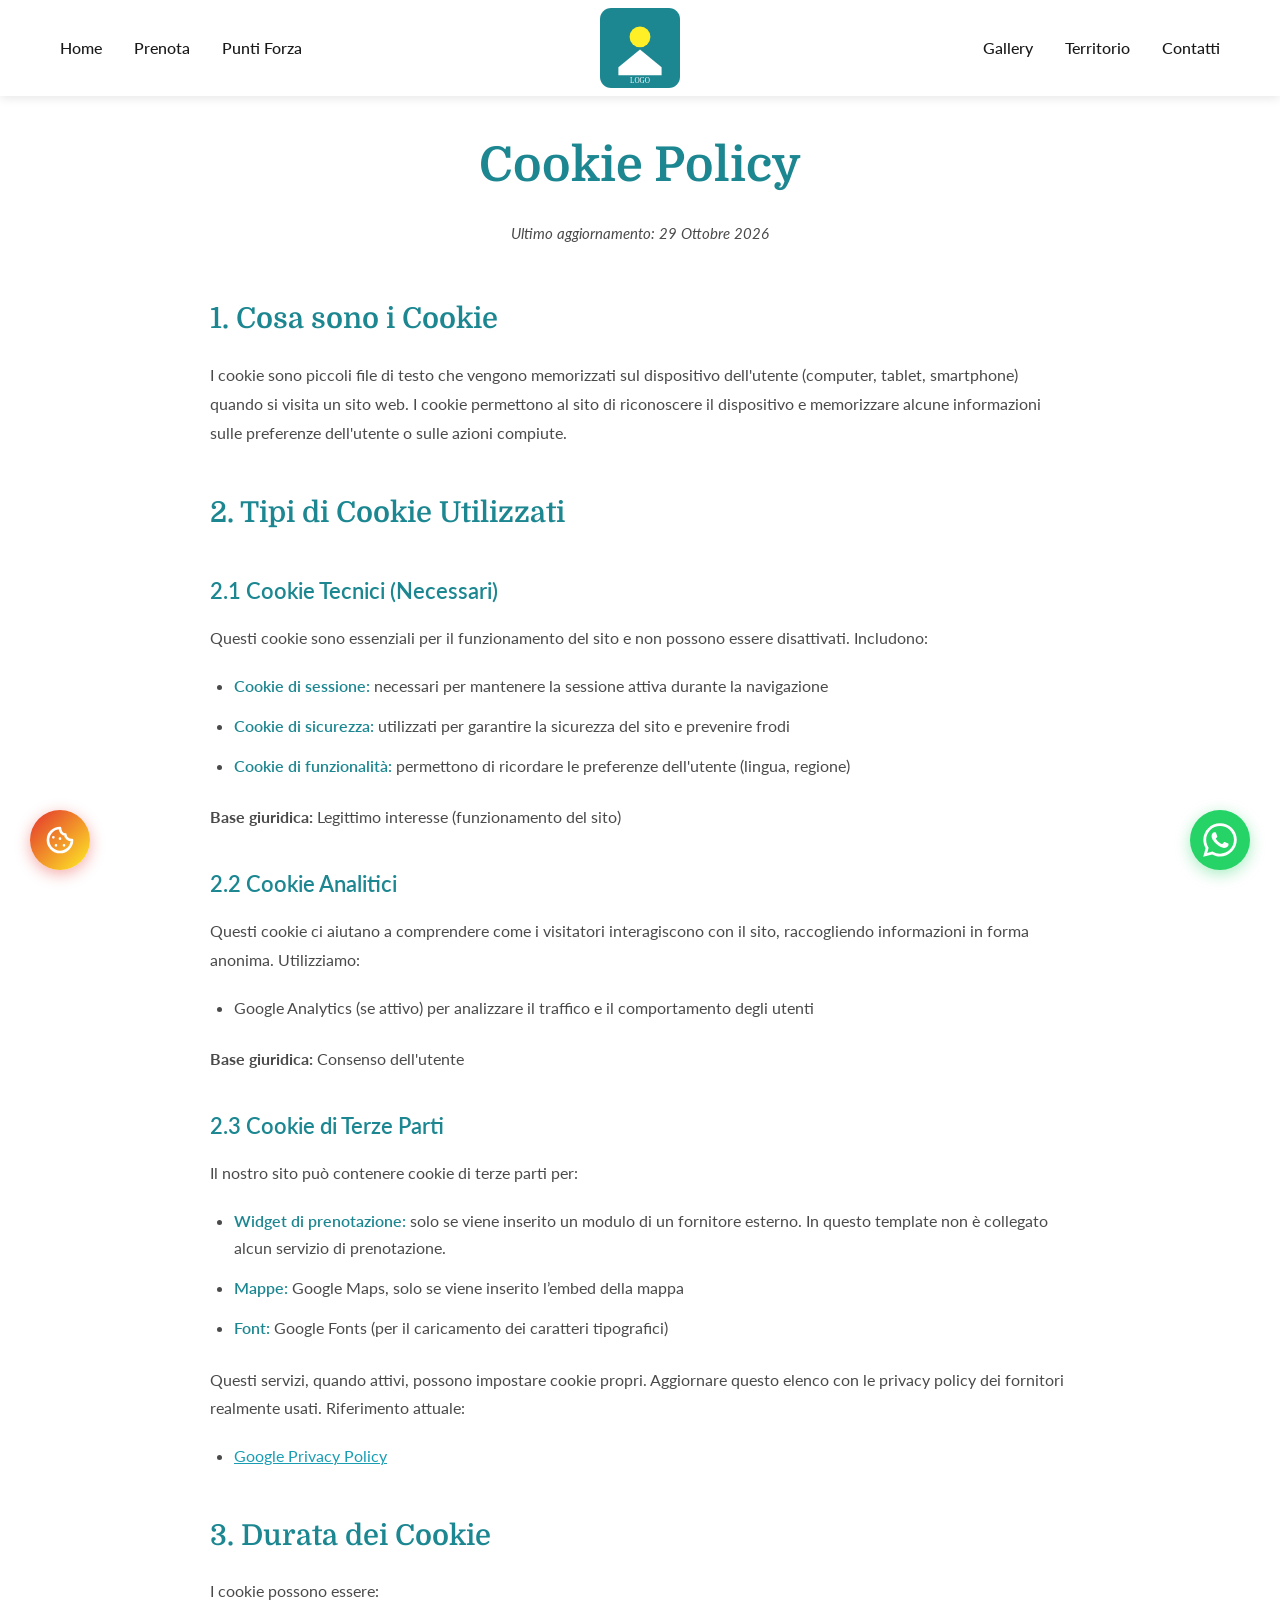
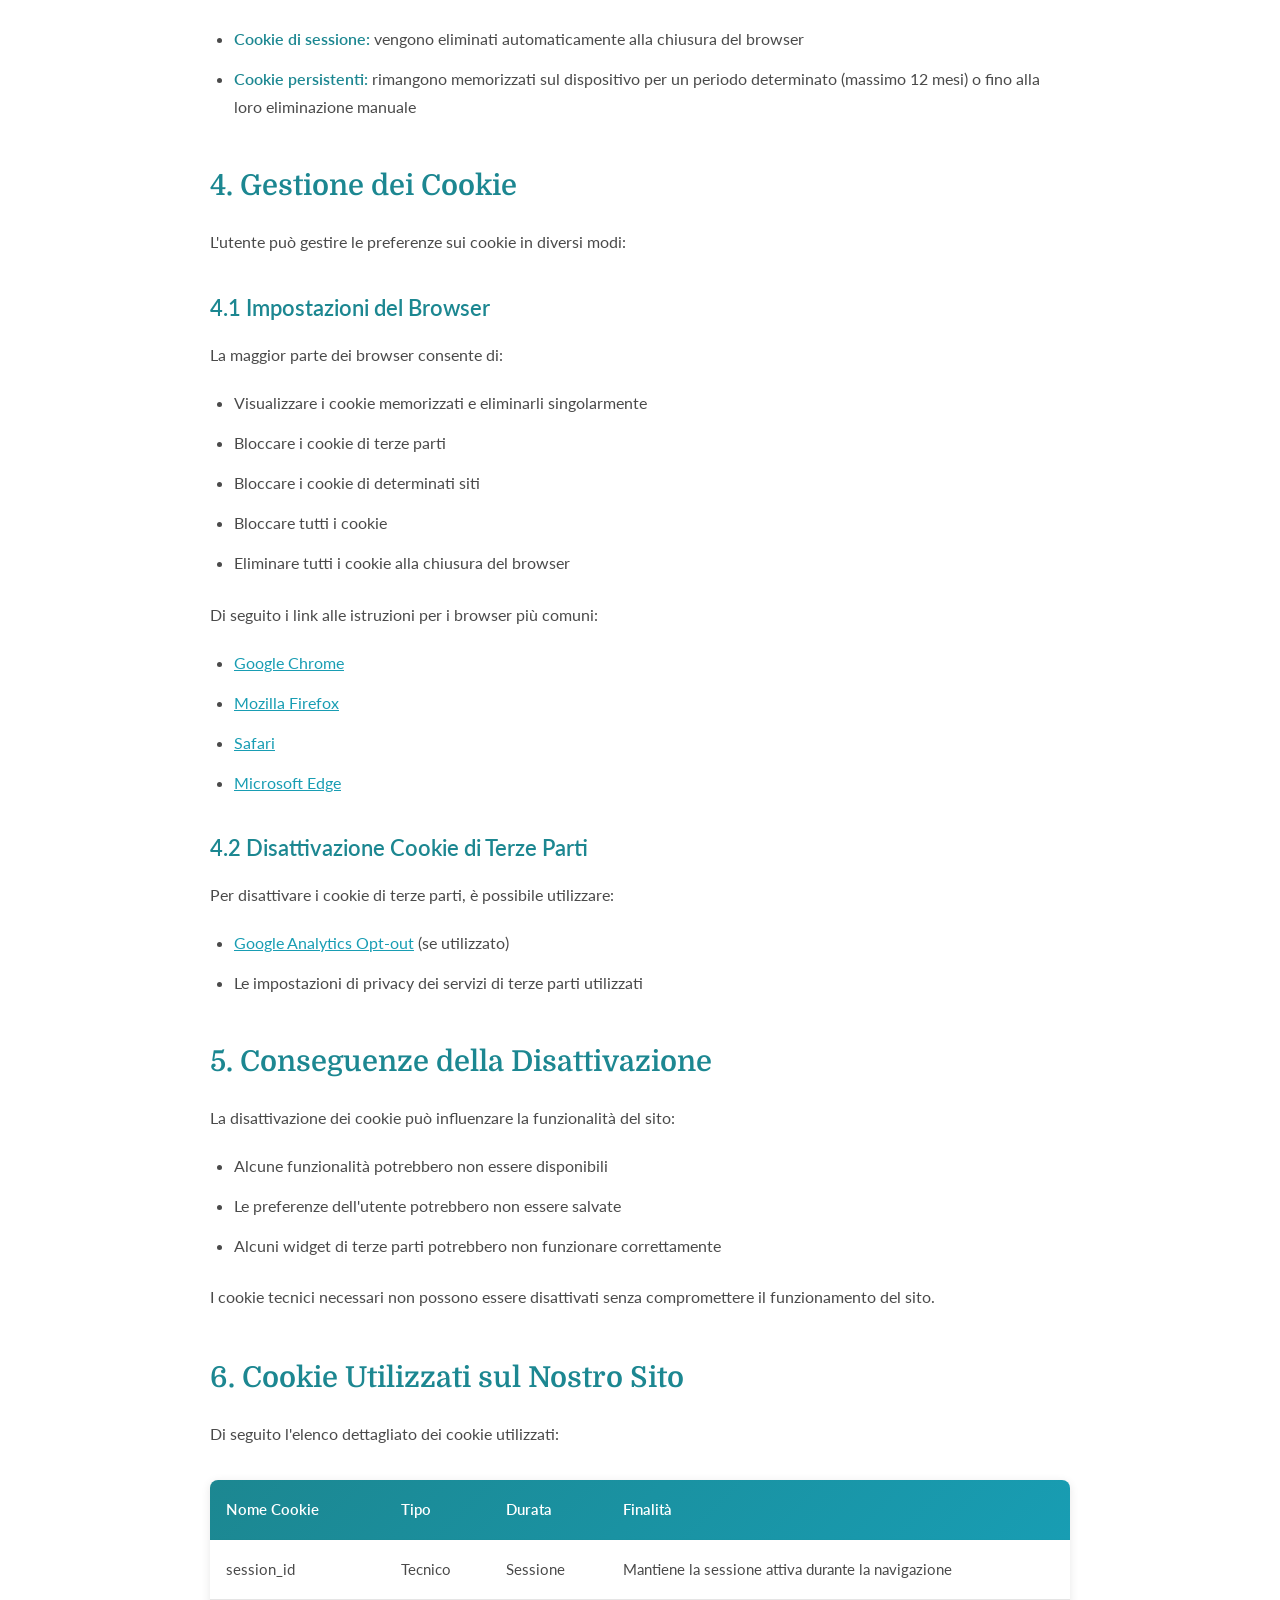
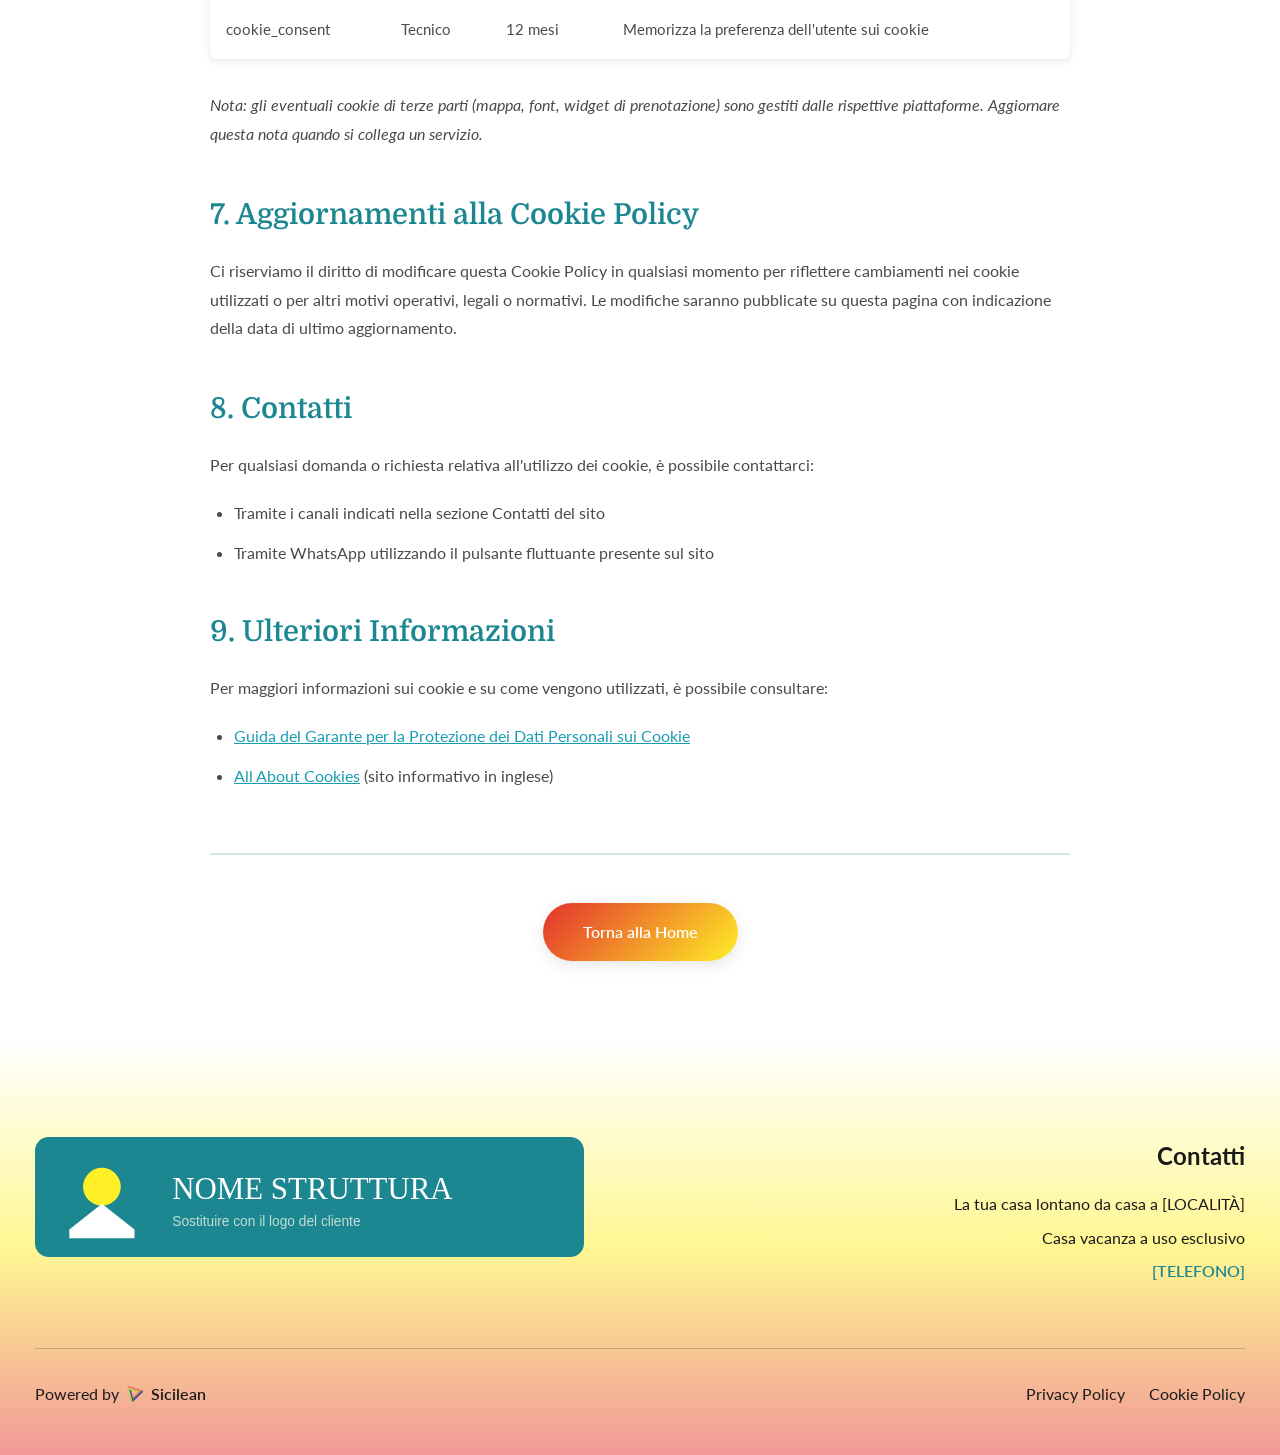
<file: the-rising-sun/cookie.html>
<!DOCTYPE html>
<html lang="it">
<head>
    <meta charset="UTF-8">
    <meta name="viewport" content="width=device-width, initial-scale=1.0">
    <meta name="description" content="Cookie Policy di [NOME STRUTTURA], casa vacanza a [LOCALITÀ]. Informativa sull'utilizzo dei cookie.">
    <meta name="robots" content="noindex, nofollow">
    <link rel="canonical" href="https://www.esempio.it/cookie.html">
    <title>Cookie Policy - [NOME STRUTTURA]</title>
    
    <!-- Favicon -->
    <link rel="icon" type="image/svg+xml" href="public/logo.svg">
    <link rel="apple-touch-icon" href="public/logo.svg">
    <link rel="preconnect" href="https://fonts.googleapis.com">
    <link rel="preconnect" href="https://fonts.gstatic.com" crossorigin>
    <link href="https://fonts.googleapis.com/css2?family=Domine:wght@400;500;600;700&family=Lato:wght@300;400;700&display=swap" rel="stylesheet">
    <link rel="stylesheet" href="styles.css">
</head>
<body>
    <!-- NavBar -->
    <nav id="navbar" class="navbar">
        <div class="nav-container">
            <ul class="nav-menu nav-menu-left">
                <li><a href="index.html#home" class="nav-link">Home</a></li>
                <li><a href="index.html#prenota" class="nav-link">Prenota</a></li>
                <li><a href="index.html#punti-forza" class="nav-link">Punti Forza</a></li>
            </ul>
            <div class="nav-logo-wrapper">
                <a href="index.html#home" class="nav-logo">
                    <img src="public/logo.svg" alt="[NOME STRUTTURA]" class="logo-img">
                </a>
            </div>
            <ul class="nav-menu nav-menu-right">
                <li><a href="index.html#gallery" class="nav-link">Gallery</a></li>
                <li><a href="index.html#territorio" class="nav-link">Territorio</a></li>
                <li><a href="index.html#contatti" class="nav-link">Contatti</a></li>
            </ul>
            <div class="hamburger">
                <span></span>
                <span></span>
                <span></span>
            </div>
        </div>
    </nav>

    <!-- Cookie Policy Section -->
    <section class="policy-section">
        <div class="container">
            <div class="policy-content">
                <h1 class="policy-title">Cookie Policy</h1>
                <p class="policy-last-update">Ultimo aggiornamento: <time datetime="2026-10-29">29 Ottobre 2026</time></p>

                <div class="policy-text">
                    <h2>1. Cosa sono i Cookie</h2>
                    <p>
                        I cookie sono piccoli file di testo che vengono memorizzati sul dispositivo dell'utente (computer, tablet, smartphone) quando si visita un sito web. I cookie permettono al sito di riconoscere il dispositivo e memorizzare alcune informazioni sulle preferenze dell'utente o sulle azioni compiute.
                    </p>

                    <h2>2. Tipi di Cookie Utilizzati</h2>
                    
                    <h3>2.1 Cookie Tecnici (Necessari)</h3>
                    <p>
                        Questi cookie sono essenziali per il funzionamento del sito e non possono essere disattivati. Includono:
                    </p>
                    <ul>
                        <li><strong>Cookie di sessione:</strong> necessari per mantenere la sessione attiva durante la navigazione</li>
                        <li><strong>Cookie di sicurezza:</strong> utilizzati per garantire la sicurezza del sito e prevenire frodi</li>
                        <li><strong>Cookie di funzionalità:</strong> permettono di ricordare le preferenze dell'utente (lingua, regione)</li>
                    </ul>
                    <p>
                        <strong>Base giuridica:</strong> Legittimo interesse (funzionamento del sito)
                    </p>

                    <h3>2.2 Cookie Analitici</h3>
                    <p>
                        Questi cookie ci aiutano a comprendere come i visitatori interagiscono con il sito, raccogliendo informazioni in forma anonima. Utilizziamo:
                    </p>
                    <ul>
                        <li>Google Analytics (se attivo) per analizzare il traffico e il comportamento degli utenti</li>
                    </ul>
                    <p>
                        <strong>Base giuridica:</strong> Consenso dell'utente
                    </p>

                    <h3>2.3 Cookie di Terze Parti</h3>
                    <p>
                        Il nostro sito può contenere cookie di terze parti per:
                    </p>
                    <ul>
                        <li><strong>Widget di prenotazione:</strong> solo se viene inserito un modulo di un fornitore esterno. In questo template non è collegato alcun servizio di prenotazione.</li>
                        <li><strong>Mappe:</strong> Google Maps, solo se viene inserito l’embed della mappa</li>
                        <li><strong>Font:</strong> Google Fonts (per il caricamento dei caratteri tipografici)</li>
                    </ul>
                    <p>
                        Questi servizi, quando attivi, possono impostare cookie propri. Aggiornare questo elenco con le privacy policy dei fornitori realmente usati. Riferimento attuale:
                    </p>
                    <ul>
                        <li><a href="https://policies.google.com/privacy" target="_blank" rel="noopener noreferrer">Google Privacy Policy</a></li>
                    </ul>

                    <h2>3. Durata dei Cookie</h2>
                    <p>
                        I cookie possono essere:
                    </p>
                    <ul>
                        <li><strong>Cookie di sessione:</strong> vengono eliminati automaticamente alla chiusura del browser</li>
                        <li><strong>Cookie persistenti:</strong> rimangono memorizzati sul dispositivo per un periodo determinato (massimo 12 mesi) o fino alla loro eliminazione manuale</li>
                    </ul>

                    <h2>4. Gestione dei Cookie</h2>
                    <p>
                        L'utente può gestire le preferenze sui cookie in diversi modi:
                    </p>

                    <h3>4.1 Impostazioni del Browser</h3>
                    <p>
                        La maggior parte dei browser consente di:
                    </p>
                    <ul>
                        <li>Visualizzare i cookie memorizzati e eliminarli singolarmente</li>
                        <li>Bloccare i cookie di terze parti</li>
                        <li>Bloccare i cookie di determinati siti</li>
                        <li>Bloccare tutti i cookie</li>
                        <li>Eliminare tutti i cookie alla chiusura del browser</li>
                    </ul>
                    <p>
                        Di seguito i link alle istruzioni per i browser più comuni:
                    </p>
                    <ul>
                        <li><a href="https://support.google.com/chrome/answer/95647" target="_blank" rel="noopener noreferrer">Google Chrome</a></li>
                        <li><a href="https://support.mozilla.org/it/kb/Attivare%20e%20disattivare%20i%20cookie" target="_blank" rel="noopener noreferrer">Mozilla Firefox</a></li>
                        <li><a href="https://support.apple.com/it-it/guide/safari/sfri11471/mac" target="_blank" rel="noopener noreferrer">Safari</a></li>
                        <li><a href="https://support.microsoft.com/it-it/microsoft-edge/eliminare-i-cookie-in-microsoft-edge-63947406-40ac-c3b8-57b9-2a946a29ae09" target="_blank" rel="noopener noreferrer">Microsoft Edge</a></li>
                    </ul>

                    <h3>4.2 Disattivazione Cookie di Terze Parti</h3>
                    <p>
                        Per disattivare i cookie di terze parti, è possibile utilizzare:
                    </p>
                    <ul>
                        <li><a href="https://tools.google.com/dlpage/gaoptout" target="_blank" rel="noopener noreferrer">Google Analytics Opt-out</a> (se utilizzato)</li>
                        <li>Le impostazioni di privacy dei servizi di terze parti utilizzati</li>
                    </ul>

                    <h2>5. Conseguenze della Disattivazione</h2>
                    <p>
                        La disattivazione dei cookie può influenzare la funzionalità del sito:
                    </p>
                    <ul>
                        <li>Alcune funzionalità potrebbero non essere disponibili</li>
                        <li>Le preferenze dell'utente potrebbero non essere salvate</li>
                        <li>Alcuni widget di terze parti potrebbero non funzionare correttamente</li>
                    </ul>
                    <p>
                        I cookie tecnici necessari non possono essere disattivati senza compromettere il funzionamento del sito.
                    </p>

                    <h2>6. Cookie Utilizzati sul Nostro Sito</h2>
                    <p>
                        Di seguito l'elenco dettagliato dei cookie utilizzati:
                    </p>
                    
                    <table class="cookie-table">
                        <thead>
                            <tr>
                                <th>Nome Cookie</th>
                                <th>Tipo</th>
                                <th>Durata</th>
                                <th>Finalità</th>
                            </tr>
                        </thead>
                        <tbody>
                            <tr>
                                <td data-label="Nome Cookie">session_id</td>
                                <td data-label="Tipo">Tecnico</td>
                                <td data-label="Durata">Sessione</td>
                                <td data-label="Finalità">Mantiene la sessione attiva durante la navigazione</td>
                            </tr>
                            <tr>
                                <td data-label="Nome Cookie">cookie_consent</td>
                                <td data-label="Tipo">Tecnico</td>
                                <td data-label="Durata">12 mesi</td>
                                <td data-label="Finalità">Memorizza la preferenza dell'utente sui cookie</td>
                            </tr>
                        </tbody>
                    </table>

                    <p>
                        <em>Nota: gli eventuali cookie di terze parti (mappa, font, widget di prenotazione) sono gestiti dalle rispettive piattaforme. Aggiornare questa nota quando si collega un servizio.</em>
                    </p>

                    <h2>7. Aggiornamenti alla Cookie Policy</h2>
                    <p>
                        Ci riserviamo il diritto di modificare questa Cookie Policy in qualsiasi momento per riflettere cambiamenti nei cookie utilizzati o per altri motivi operativi, legali o normativi. Le modifiche saranno pubblicate su questa pagina con indicazione della data di ultimo aggiornamento.
                    </p>

                    <h2>8. Contatti</h2>
                    <p>
                        Per qualsiasi domanda o richiesta relativa all'utilizzo dei cookie, è possibile contattarci:
                    </p>
                    <ul>
                        <li>Tramite i canali indicati nella sezione Contatti del sito</li>
                        <li>Tramite WhatsApp utilizzando il pulsante fluttuante presente sul sito</li>
                    </ul>

                    <h2>9. Ulteriori Informazioni</h2>
                    <p>
                        Per maggiori informazioni sui cookie e su come vengono utilizzati, è possibile consultare:
                    </p>
                    <ul>
                        <li><a href="https://www.garanteprivacy.it/temi/cookie" target="_blank" rel="noopener noreferrer">Guida del Garante per la Protezione dei Dati Personali sui Cookie</a></li>
                        <li><a href="https://www.allaboutcookies.org" target="_blank" rel="noopener noreferrer">All About Cookies</a> (sito informativo in inglese)</li>
                    </ul>
                </div>

                <div class="policy-back-link">
                    <a href="index.html" class="policy-back-button">Torna alla Home</a>
                </div>
            </div>
        </div>
    </section>

    <!-- Footer -->
    <footer id="contatti" class="footer">
        <div class="container">
            <div class="footer-main">
                <div class="footer-left">
                    <div class="footer-logo-wrapper">
                        <img src="public/logo-orizzontale.svg" alt="[NOME STRUTTURA]" class="footer-logo">
                    </div>
                </div>
                <div class="footer-right">
                    <h3 class="footer-contacts-title">Contatti</h3>
                    <div class="footer-contacts">
                        <p>La tua casa lontano da casa a [LOCALITÀ]</p>
                        <p>Casa vacanza a uso esclusivo</p>
                        <p><a href="index.html#contatti" class="footer-phone">[TELEFONO]</a></p>
                    </div>
                </div>
            </div>
            <div class="footer-bottom">
                <div class="footer-bottom-left">
                    <span>Powered by</span>
                    <img src="public/Logo_SIcilean.svg" alt="Sicilean" class="sicilean-logo">
                    <a href="https://www.sicilean.tech" target="_blank" rel="noopener noreferrer">Sicilean</a>
                </div>
                <div class="footer-bottom-right">
                    <a href="privacy.html" class="footer-policy-link">Privacy Policy</a>
                    <a href="cookie.html" class="footer-policy-link">Cookie Policy</a>
                </div>
            </div>
        </div>
    </footer>

    <!-- WhatsApp Floating Button -->
    <!-- WHATSAPP: sostituire href con https://wa.me/39XXXXXXXXXX -->
    <a href="index.html#contatti" class="whatsapp-float" aria-label="Contattaci su WhatsApp">
        <svg width="36" height="36" viewBox="0 0 32 32" fill="none" xmlns="http://www.w3.org/2000/svg">
            <path d="M26.576 5.363c-2.69-2.69-6.406-4.354-10.511-4.354-8.209 0-14.865 6.655-14.865 14.865 0 2.732 0.737 5.291 2.022 7.491l-0.038-0.070-2.109 7.702 7.879-2.067c2.051 1.139 4.498 1.809 7.102 1.809h0.006c8.209-0.003 14.862-6.659 14.862-14.868 0-4.103-1.662-7.817-4.349-10.507l0 0zM16.062 28.228h-0.005c-0 0-0.001 0-0.001 0-2.319 0-4.489-0.64-6.342-1.753l0.056 0.031-0.451-0.267-4.675 1.227 1.247-4.559-0.294-0.467c-1.185-1.862-1.889-4.131-1.889-6.565 0-6.822 5.531-12.353 12.353-12.353s12.353 5.531 12.353 12.353c0 6.822-5.53 12.353-12.353 12.353h-0zM22.838 18.977c-0.371-0.186-2.197-1.083-2.537-1.208-0.341-0.124-0.589-0.185-0.837 0.187-0.246 0.371-0.958 1.207-1.175 1.455-0.216 0.249-0.434 0.279-0.805 0.094-1.15-0.466-2.138-1.087-2.997-1.852l0.010 0.009c-0.799-0.74-1.484-1.587-2.037-2.521l-0.028-0.052c-0.216-0.371-0.023-0.572 0.162-0.757 0.167-0.166 0.372-0.434 0.557-0.65 0.146-0.179 0.271-0.384 0.366-0.604l0.006-0.017c0.043-0.087 0.068-0.188 0.068-0.296 0-0.131-0.037-0.253-0.101-0.357l0.002 0.003c-0.094-0.186-0.836-2.014-1.145-2.758-0.302-0.724-0.609-0.625-0.836-0.637-0.216-0.010-0.464-0.012-0.712-0.012-0.395 0.010-0.746 0.188-0.988 0.463l-0.001 0.002c-0.802 0.761-1.3 1.834-1.3 3.023 0 0.026 0 0.053 0.001 0.079l-0-0.004c0.131 1.467 0.681 2.784 1.527 3.857l-0.012-0.015c1.604 2.379 3.742 4.282 6.251 5.564l0.094 0.043c0.548 0.248 1.25 0.513 1.968 0.74l0.149 0.041c0.442 0.14 0.951 0.221 1.479 0.221 0.303 0 0.601-0.027 0.889-0.078l-0.031 0.004c1.069-0.223 1.956-0.868 2.497-1.749l0.009-0.017c0.165-0.366 0.261-0.793 0.261-1.242 0-0.185-0.016-0.366-0.047-0.542l0.003 0.019c-0.092-0.155-0.34-0.247-0.712-0.434z" fill="#ffffff"/>
        </svg>
    </a>

    <!-- Cookie Floating Button -->
    <a href="cookie.html" class="cookie-float" aria-label="Gestisci i Cookie">
        <svg width="32" height="32" viewBox="0 0 24 24" fill="none" xmlns="http://www.w3.org/2000/svg">
            <path d="M9 16H9.01M12 11H12.01M7 10H7.01M15 16H15.01M21 12C21 16.9706 16.9706 21 12 21C7.02944 21 3 16.9706 3 12C3 7.02944 7.02944 3 12 3C12 5.76142 13.7909 8 16 8C16 10.2091 18.2386 12 21 12Z" stroke="#ffffff" stroke-width="2" stroke-linecap="round" stroke-linejoin="round"/>
        </svg>
    </a>

    <script src="script.js"></script>
</body>
</html>
</file>
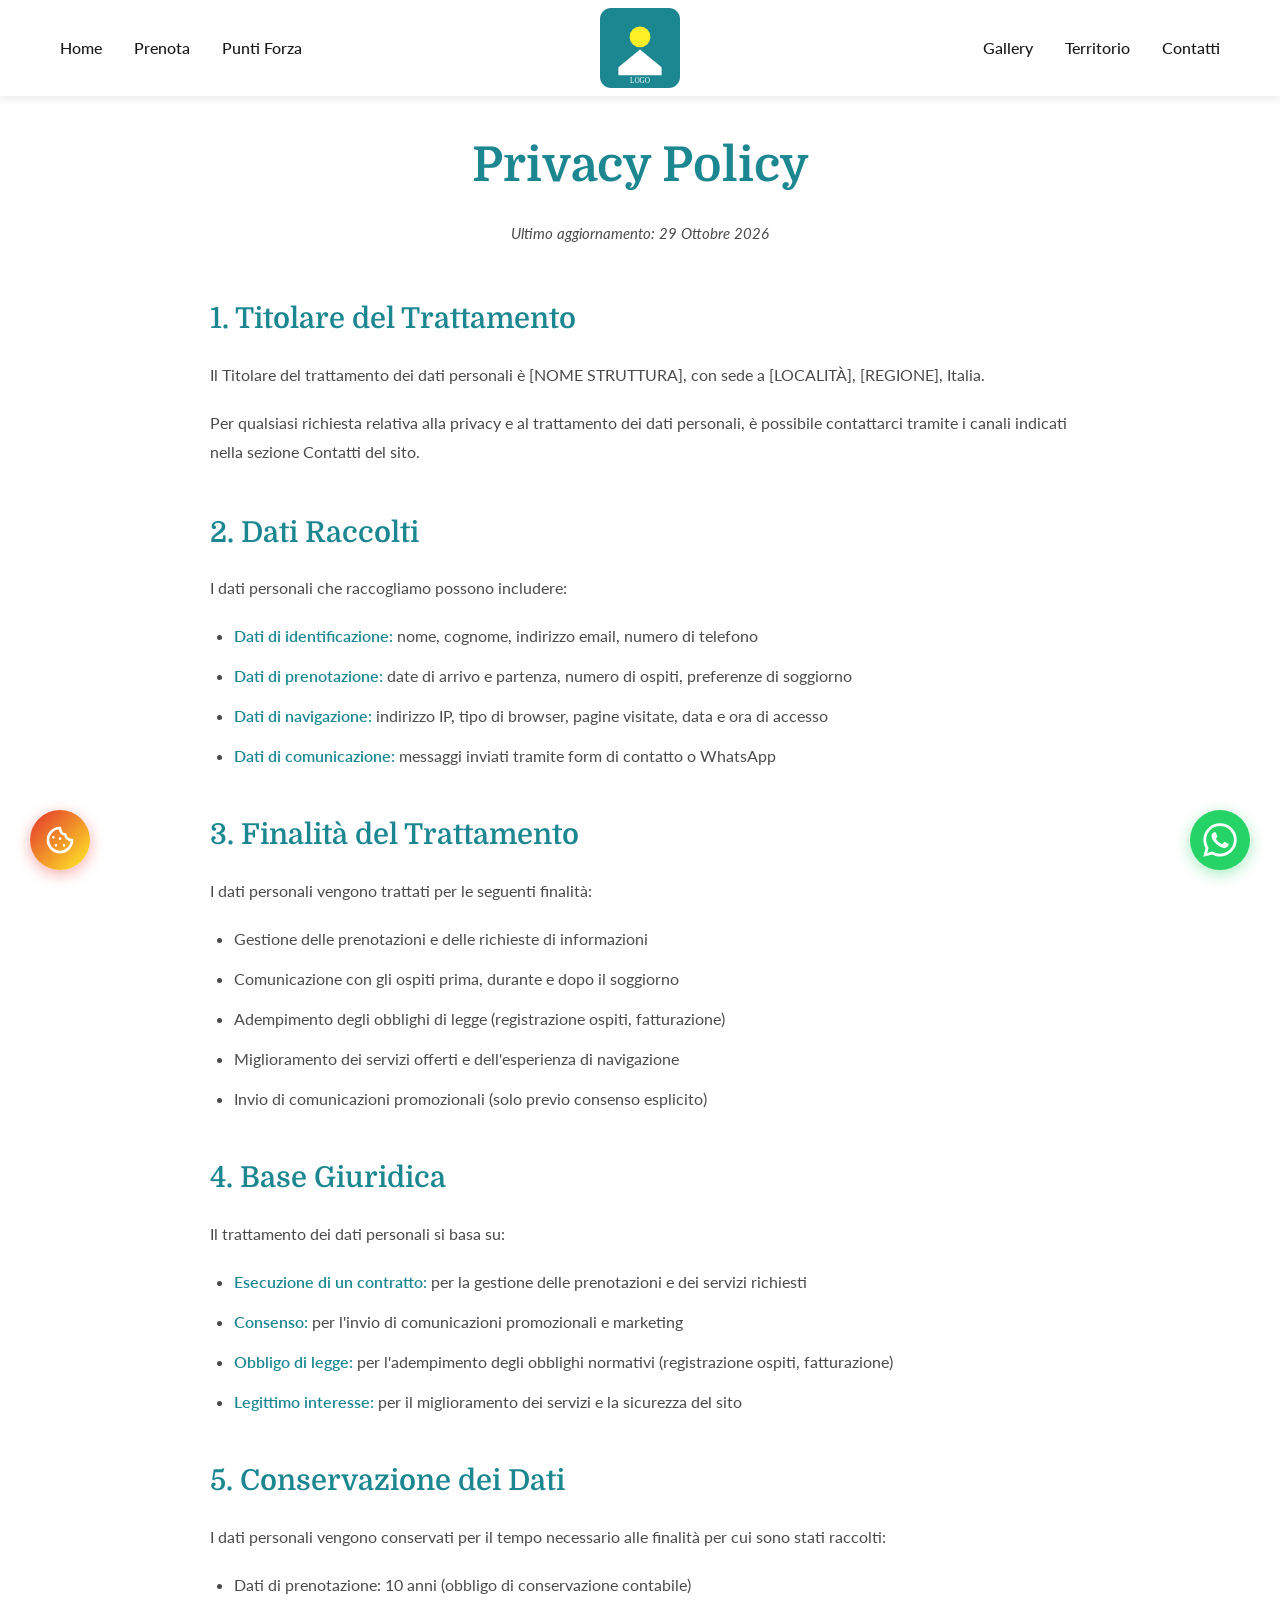
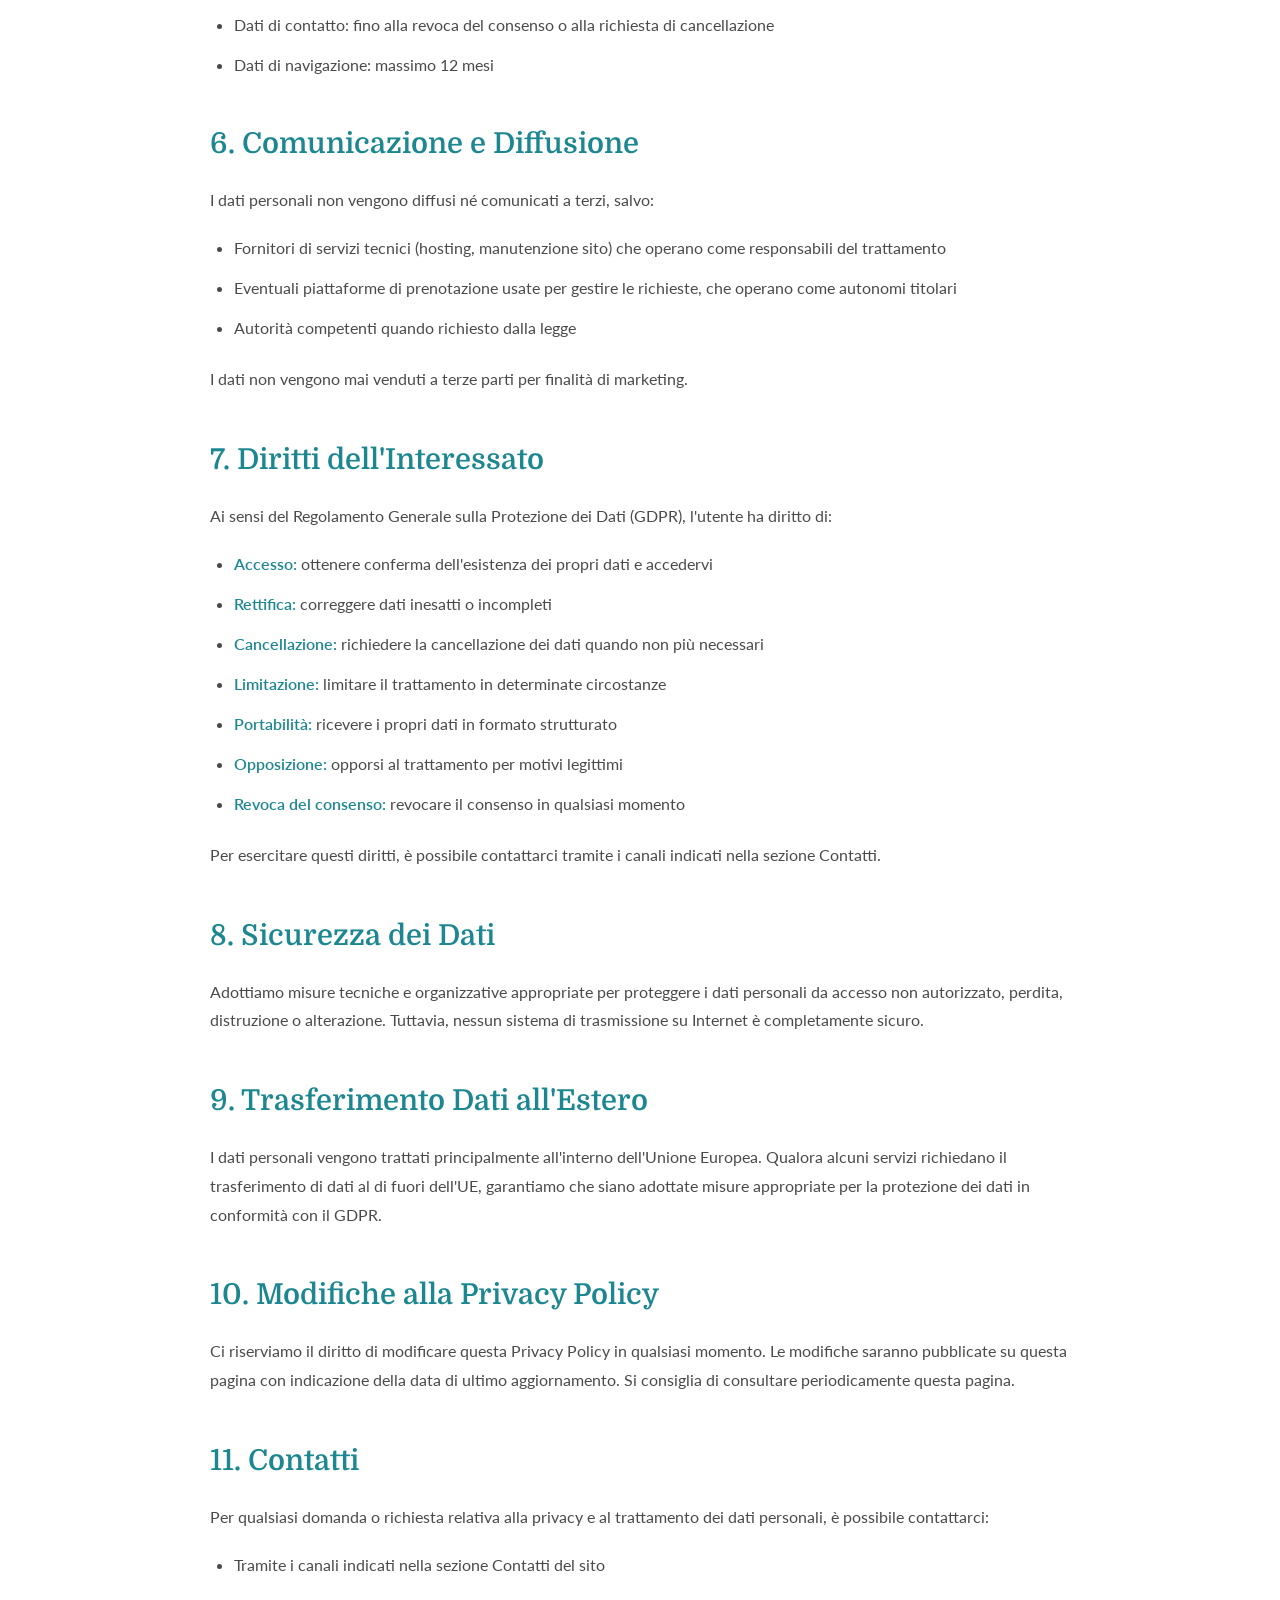
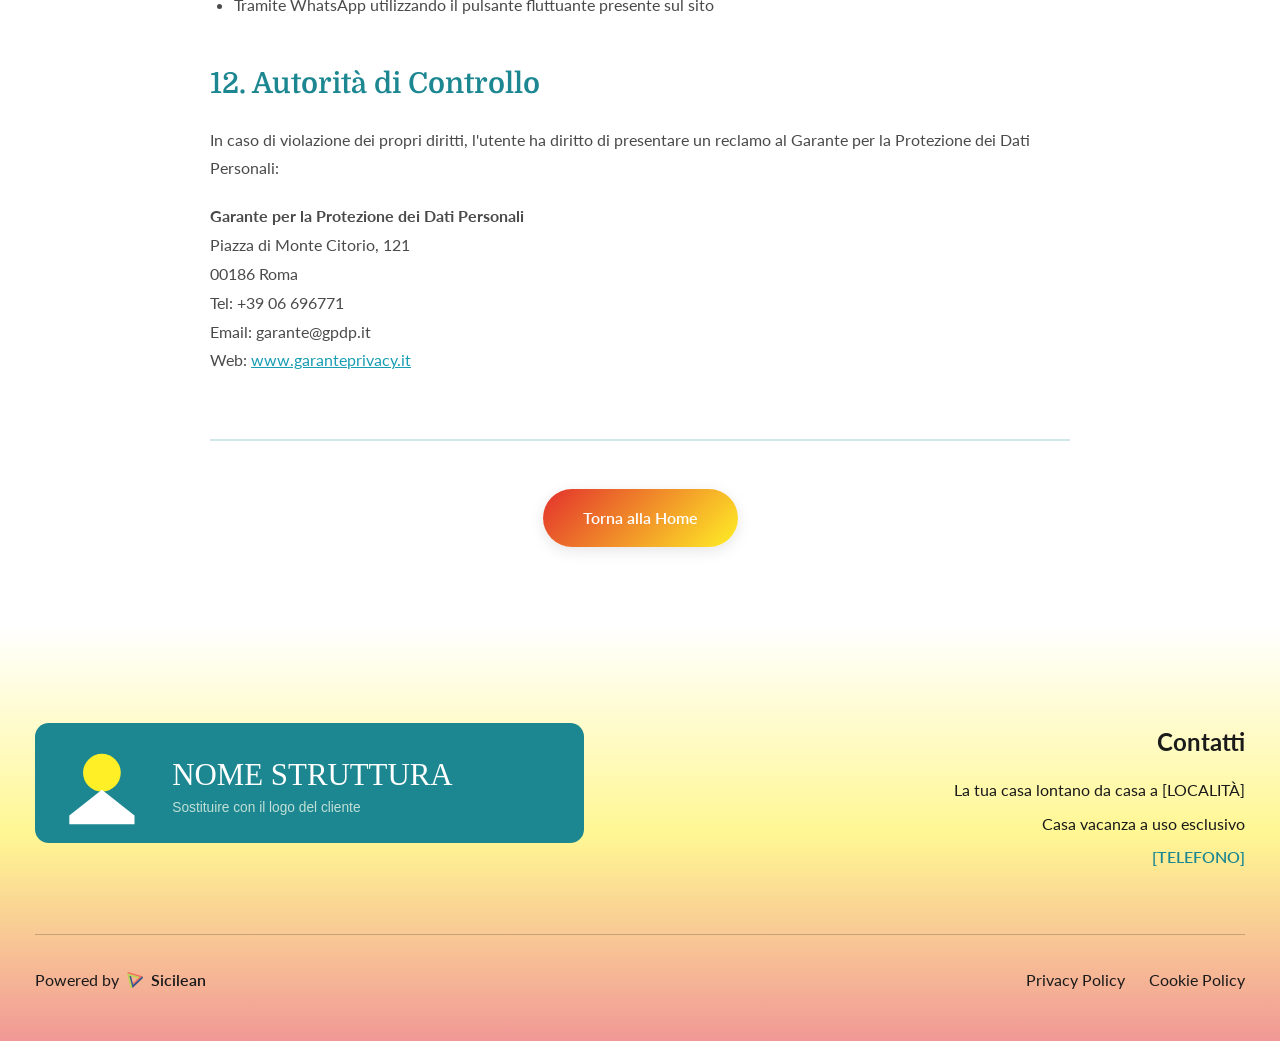
<file: the-rising-sun/privacy.html>
<!DOCTYPE html>
<html lang="it">
<head>
    <meta charset="UTF-8">
    <meta name="viewport" content="width=device-width, initial-scale=1.0">
    <meta name="description" content="Privacy Policy di [NOME STRUTTURA], casa vacanza a [LOCALITÀ]. Informativa sul trattamento dei dati personali.">
    <meta name="robots" content="noindex, nofollow">
    <link rel="canonical" href="https://www.esempio.it/privacy.html">
    <title>Privacy Policy - [NOME STRUTTURA]</title>
    
    <!-- Favicon -->
    <link rel="icon" type="image/svg+xml" href="public/logo.svg">
    <link rel="apple-touch-icon" href="public/logo.svg">
    <link rel="preconnect" href="https://fonts.googleapis.com">
    <link rel="preconnect" href="https://fonts.gstatic.com" crossorigin>
    <link href="https://fonts.googleapis.com/css2?family=Domine:wght@400;500;600;700&family=Lato:wght@300;400;700&display=swap" rel="stylesheet">
    <link rel="stylesheet" href="styles.css">
</head>
<body>
    <!-- NavBar -->
    <nav id="navbar" class="navbar">
        <div class="nav-container">
            <ul class="nav-menu nav-menu-left">
                <li><a href="index.html#home" class="nav-link">Home</a></li>
                <li><a href="index.html#prenota" class="nav-link">Prenota</a></li>
                <li><a href="index.html#punti-forza" class="nav-link">Punti Forza</a></li>
            </ul>
            <div class="nav-logo-wrapper">
                <a href="index.html#home" class="nav-logo">
                    <img src="public/logo.svg" alt="[NOME STRUTTURA]" class="logo-img">
                </a>
            </div>
            <ul class="nav-menu nav-menu-right">
                <li><a href="index.html#gallery" class="nav-link">Gallery</a></li>
                <li><a href="index.html#territorio" class="nav-link">Territorio</a></li>
                <li><a href="index.html#contatti" class="nav-link">Contatti</a></li>
            </ul>
            <div class="hamburger">
                <span></span>
                <span></span>
                <span></span>
            </div>
        </div>
    </nav>

    <!-- Privacy Policy Section -->
    <section class="policy-section">
        <div class="container">
            <div class="policy-content">
                <h1 class="policy-title">Privacy Policy</h1>
                <p class="policy-last-update">Ultimo aggiornamento: <time datetime="2026-10-29">29 Ottobre 2026</time></p>

                <div class="policy-text">
                    <h2>1. Titolare del Trattamento</h2>
                    <p>
                        Il Titolare del trattamento dei dati personali è [NOME STRUTTURA], con sede a [LOCALITÀ], [REGIONE], Italia.
                    </p>
                    <p>
                        Per qualsiasi richiesta relativa alla privacy e al trattamento dei dati personali, è possibile contattarci tramite i canali indicati nella sezione Contatti del sito.
                    </p>

                    <h2>2. Dati Raccolti</h2>
                    <p>
                        I dati personali che raccogliamo possono includere:
                    </p>
                    <ul>
                        <li><strong>Dati di identificazione:</strong> nome, cognome, indirizzo email, numero di telefono</li>
                        <li><strong>Dati di prenotazione:</strong> date di arrivo e partenza, numero di ospiti, preferenze di soggiorno</li>
                        <li><strong>Dati di navigazione:</strong> indirizzo IP, tipo di browser, pagine visitate, data e ora di accesso</li>
                        <li><strong>Dati di comunicazione:</strong> messaggi inviati tramite form di contatto o WhatsApp</li>
                    </ul>

                    <h2>3. Finalità del Trattamento</h2>
                    <p>
                        I dati personali vengono trattati per le seguenti finalità:
                    </p>
                    <ul>
                        <li>Gestione delle prenotazioni e delle richieste di informazioni</li>
                        <li>Comunicazione con gli ospiti prima, durante e dopo il soggiorno</li>
                        <li>Adempimento degli obblighi di legge (registrazione ospiti, fatturazione)</li>
                        <li>Miglioramento dei servizi offerti e dell'esperienza di navigazione</li>
                        <li>Invio di comunicazioni promozionali (solo previo consenso esplicito)</li>
                    </ul>

                    <h2>4. Base Giuridica</h2>
                    <p>
                        Il trattamento dei dati personali si basa su:
                    </p>
                    <ul>
                        <li><strong>Esecuzione di un contratto:</strong> per la gestione delle prenotazioni e dei servizi richiesti</li>
                        <li><strong>Consenso:</strong> per l'invio di comunicazioni promozionali e marketing</li>
                        <li><strong>Obbligo di legge:</strong> per l'adempimento degli obblighi normativi (registrazione ospiti, fatturazione)</li>
                        <li><strong>Legittimo interesse:</strong> per il miglioramento dei servizi e la sicurezza del sito</li>
                    </ul>

                    <h2>5. Conservazione dei Dati</h2>
                    <p>
                        I dati personali vengono conservati per il tempo necessario alle finalità per cui sono stati raccolti:
                    </p>
                    <ul>
                        <li>Dati di prenotazione: 10 anni (obbligo di conservazione contabile)</li>
                        <li>Dati di contatto: fino alla revoca del consenso o alla richiesta di cancellazione</li>
                        <li>Dati di navigazione: massimo 12 mesi</li>
                    </ul>

                    <h2>6. Comunicazione e Diffusione</h2>
                    <p>
                        I dati personali non vengono diffusi né comunicati a terzi, salvo:
                    </p>
                    <ul>
                        <li>Fornitori di servizi tecnici (hosting, manutenzione sito) che operano come responsabili del trattamento</li>
                        <li>Eventuali piattaforme di prenotazione usate per gestire le richieste, che operano come autonomi titolari</li>
                        <li>Autorità competenti quando richiesto dalla legge</li>
                    </ul>
                    <p>
                        I dati non vengono mai venduti a terze parti per finalità di marketing.
                    </p>

                    <h2>7. Diritti dell'Interessato</h2>
                    <p>
                        Ai sensi del Regolamento Generale sulla Protezione dei Dati (GDPR), l'utente ha diritto di:
                    </p>
                    <ul>
                        <li><strong>Accesso:</strong> ottenere conferma dell'esistenza dei propri dati e accedervi</li>
                        <li><strong>Rettifica:</strong> correggere dati inesatti o incompleti</li>
                        <li><strong>Cancellazione:</strong> richiedere la cancellazione dei dati quando non più necessari</li>
                        <li><strong>Limitazione:</strong> limitare il trattamento in determinate circostanze</li>
                        <li><strong>Portabilità:</strong> ricevere i propri dati in formato strutturato</li>
                        <li><strong>Opposizione:</strong> opporsi al trattamento per motivi legittimi</li>
                        <li><strong>Revoca del consenso:</strong> revocare il consenso in qualsiasi momento</li>
                    </ul>
                    <p>
                        Per esercitare questi diritti, è possibile contattarci tramite i canali indicati nella sezione Contatti.
                    </p>

                    <h2>8. Sicurezza dei Dati</h2>
                    <p>
                        Adottiamo misure tecniche e organizzative appropriate per proteggere i dati personali da accesso non autorizzato, perdita, distruzione o alterazione. Tuttavia, nessun sistema di trasmissione su Internet è completamente sicuro.
                    </p>

                    <h2>9. Trasferimento Dati all'Estero</h2>
                    <p>
                        I dati personali vengono trattati principalmente all'interno dell'Unione Europea. Qualora alcuni servizi richiedano il trasferimento di dati al di fuori dell'UE, garantiamo che siano adottate misure appropriate per la protezione dei dati in conformità con il GDPR.
                    </p>

                    <h2>10. Modifiche alla Privacy Policy</h2>
                    <p>
                        Ci riserviamo il diritto di modificare questa Privacy Policy in qualsiasi momento. Le modifiche saranno pubblicate su questa pagina con indicazione della data di ultimo aggiornamento. Si consiglia di consultare periodicamente questa pagina.
                    </p>

                    <h2>11. Contatti</h2>
                    <p>
                        Per qualsiasi domanda o richiesta relativa alla privacy e al trattamento dei dati personali, è possibile contattarci:
                    </p>
                    <ul>
                        <li>Tramite i canali indicati nella sezione Contatti del sito</li>
                        <li>Tramite WhatsApp utilizzando il pulsante fluttuante presente sul sito</li>
                    </ul>

                    <h2>12. Autorità di Controllo</h2>
                    <p>
                        In caso di violazione dei propri diritti, l'utente ha diritto di presentare un reclamo al Garante per la Protezione dei Dati Personali:
                    </p>
                    <p>
                        <strong>Garante per la Protezione dei Dati Personali</strong><br>
                        Piazza di Monte Citorio, 121<br>
                        00186 Roma<br>
                        Tel: +39 06 696771<br>
                        Email: garante@gpdp.it<br>
                        Web: <a href="https://www.garanteprivacy.it" target="_blank" rel="noopener noreferrer">www.garanteprivacy.it</a>
                    </p>
                </div>

                <div class="policy-back-link">
                    <a href="index.html" class="policy-back-button">Torna alla Home</a>
                </div>
            </div>
        </div>
    </section>

    <!-- Footer -->
    <footer id="contatti" class="footer">
        <div class="container">
            <div class="footer-main">
                <div class="footer-left">
                    <div class="footer-logo-wrapper">
                        <img src="public/logo-orizzontale.svg" alt="[NOME STRUTTURA]" class="footer-logo">
                    </div>
                </div>
                <div class="footer-right">
                    <h3 class="footer-contacts-title">Contatti</h3>
                    <div class="footer-contacts">
                        <p>La tua casa lontano da casa a [LOCALITÀ]</p>
                        <p>Casa vacanza a uso esclusivo</p>
                        <p><a href="#contatti" class="footer-phone">[TELEFONO]</a></p>
                    </div>
                </div>
            </div>
            <div class="footer-bottom">
                <div class="footer-bottom-left">
                    <span>Powered by</span>
                    <img src="public/Logo_SIcilean.svg" alt="Sicilean" class="sicilean-logo">
                    <a href="https://www.sicilean.tech" target="_blank" rel="noopener noreferrer">Sicilean</a>
                </div>
                <div class="footer-bottom-right">
                    <a href="privacy.html" class="footer-policy-link">Privacy Policy</a>
                    <a href="cookie.html" class="footer-policy-link">Cookie Policy</a>
                </div>
            </div>
        </div>
    </footer>

    <!-- WhatsApp Floating Button -->
    <!-- WHATSAPP: sostituire href con https://wa.me/39XXXXXXXXXX -->
    <a href="index.html#contatti" class="whatsapp-float" aria-label="Contattaci su WhatsApp">
        <svg width="36" height="36" viewBox="0 0 32 32" fill="none" xmlns="http://www.w3.org/2000/svg">
            <path d="M26.576 5.363c-2.69-2.69-6.406-4.354-10.511-4.354-8.209 0-14.865 6.655-14.865 14.865 0 2.732 0.737 5.291 2.022 7.491l-0.038-0.070-2.109 7.702 7.879-2.067c2.051 1.139 4.498 1.809 7.102 1.809h0.006c8.209-0.003 14.862-6.659 14.862-14.868 0-4.103-1.662-7.817-4.349-10.507l0 0zM16.062 28.228h-0.005c-0 0-0.001 0-0.001 0-2.319 0-4.489-0.64-6.342-1.753l0.056 0.031-0.451-0.267-4.675 1.227 1.247-4.559-0.294-0.467c-1.185-1.862-1.889-4.131-1.889-6.565 0-6.822 5.531-12.353 12.353-12.353s12.353 5.531 12.353 12.353c0 6.822-5.53 12.353-12.353 12.353h-0zM22.838 18.977c-0.371-0.186-2.197-1.083-2.537-1.208-0.341-0.124-0.589-0.185-0.837 0.187-0.246 0.371-0.958 1.207-1.175 1.455-0.216 0.249-0.434 0.279-0.805 0.094-1.15-0.466-2.138-1.087-2.997-1.852l0.010 0.009c-0.799-0.74-1.484-1.587-2.037-2.521l-0.028-0.052c-0.216-0.371-0.023-0.572 0.162-0.757 0.167-0.166 0.372-0.434 0.557-0.65 0.146-0.179 0.271-0.384 0.366-0.604l0.006-0.017c0.043-0.087 0.068-0.188 0.068-0.296 0-0.131-0.037-0.253-0.101-0.357l0.002 0.003c-0.094-0.186-0.836-2.014-1.145-2.758-0.302-0.724-0.609-0.625-0.836-0.637-0.216-0.010-0.464-0.012-0.712-0.012-0.395 0.010-0.746 0.188-0.988 0.463l-0.001 0.002c-0.802 0.761-1.3 1.834-1.3 3.023 0 0.026 0 0.053 0.001 0.079l-0-0.004c0.131 1.467 0.681 2.784 1.527 3.857l-0.012-0.015c1.604 2.379 3.742 4.282 6.251 5.564l0.094 0.043c0.548 0.248 1.25 0.513 1.968 0.74l0.149 0.041c0.442 0.14 0.951 0.221 1.479 0.221 0.303 0 0.601-0.027 0.889-0.078l-0.031 0.004c1.069-0.223 1.956-0.868 2.497-1.749l0.009-0.017c0.165-0.366 0.261-0.793 0.261-1.242 0-0.185-0.016-0.366-0.047-0.542l0.003 0.019c-0.092-0.155-0.34-0.247-0.712-0.434z" fill="#ffffff"/>
        </svg>
    </a>

    <!-- Cookie Floating Button -->
    <a href="cookie.html" class="cookie-float" aria-label="Gestisci i Cookie">
        <svg width="32" height="32" viewBox="0 0 24 24" fill="none" xmlns="http://www.w3.org/2000/svg">
            <path d="M9 16H9.01M12 11H12.01M7 10H7.01M15 16H15.01M21 12C21 16.9706 16.9706 21 12 21C7.02944 21 3 16.9706 3 12C3 7.02944 7.02944 3 12 3C12 5.76142 13.7909 8 16 8C16 10.2091 18.2386 12 21 12Z" stroke="#ffffff" stroke-width="2" stroke-linecap="round" stroke-linejoin="round"/>
        </svg>
    </a>

    <script src="script.js"></script>
</body>
</html>
</file>
<file: the-rising-sun/styles.css>
/* ============================================
   CSS Variables - Brand Colors
   ============================================ */
:root {
  --colore-secondario-chiaro: #c1dfd6;
  --colore-secondario-scuro: #9eccc2;
  --colore-terziario: #fedaa1;
  --colore-quaternario-chiaro: #8fd0dc;
  --colore-quaternario-scuro: #73c2cd;
  --colore-accent-scuro: #e3312d;
  --colore-accent-chiaro: #ffef26;
  --colore-primario-chiaro: #189db3;
  --colore-primario-scuro: #1c8791;
  
  /* Additional variables */
  --white: #ffffff;
  --black: #000000;
  --text-dark: #1a1a1a;
  --text-light: #4a4a4a;
  --shadow: rgba(0, 0, 0, 0.1);
  --shadow-hover: rgba(0, 0, 0, 0.2);
  --transition: all 0.3s ease;
}

/* ============================================
   Reset & Base Styles
   ============================================ */
* {
  margin: 0;
  padding: 0;
  box-sizing: border-box;
}

html {
  scroll-behavior: smooth;
}

body {
  font-family: 'Lato', -apple-system, BlinkMacSystemFont, 'Segoe UI', Roboto, 'Helvetica Neue', Arial, sans-serif;
  line-height: 1.6;
  color: var(--text-dark);
  background-color: var(--white);
  overflow-x: hidden;
}

/* Font Domine per h1 e h2 */
h1, h2 {
  font-family: 'Domine', serif;
}

/* Font Lato per h3, p e testi generici */
h3, p, body, a, li, span, div {
  font-family: 'Lato', sans-serif;
}

img {
  max-width: 100%;
  height: auto;
  display: block;
}

a {
  text-decoration: none;
  color: inherit;
  transition: var(--transition);
}

ul {
  list-style: none;
}

.container {
  max-width: 1250px;
  margin: 0 auto;
  padding: 0 20px;
}

.section-title {
  font-family: 'Domine', serif;
  font-size: 2.5rem;
  font-weight: 700;
  color: var(--colore-primario-scuro);
  margin-bottom: 1rem;
  text-align: center;
}

.section-title-small {
  font-size: 2rem;
}

.section-subtitle {
  font-size: 1.2rem;
  color: var(--text-light);
  text-align: center;
  margin-bottom: 3rem;
}

/* ============================================
   NavBar
   ============================================ */
.navbar {
  position: fixed;
  top: 0;
  left: 0;
  width: 100%;
  z-index: 1000;
  background-color: var(--white);
  box-shadow: 0 2px 10px var(--shadow);
  transition: var(--transition);
  padding: 0.5rem 0;
}

.nav-container {
  max-width: 1200px;
  margin: 0 auto;
  padding: 0 20px;
  display: flex;
  justify-content: space-between;
  align-items: center;
  position: relative;
}

.nav-menu {
  display: flex;
  gap: 2rem;
  align-items: center;
  flex: 1;
}

.nav-menu-left {
  justify-content: flex-start;
}

.nav-menu-right {
  justify-content: flex-end;
}

.nav-logo {
  display: flex;
  align-items: center;
  justify-content: center;
  transition: var(--transition);
  width: 100%;
  height: 100%;
}

.logo-img {
  height: 80px;
  width: auto;
  display: block;
}

.nav-link {
  color: var(--text-dark);
  font-weight: 500;
  transition: var(--transition);
  position: relative;
}

.nav-link::after {
  content: '';
  position: absolute;
  bottom: -5px;
  left: 0;
  width: 0;
  height: 2px;
  background-color: var(--colore-primario-scuro);
  transition: var(--transition);
}

.nav-link:hover::after {
  width: 100%;
}

.hamburger {
  display: none;
  flex-direction: column;
  cursor: pointer;
  gap: 5px;
}

.hamburger span {
  width: 25px;
  height: 3px;
  background: linear-gradient(90deg, var(--colore-accent-scuro) 0%, var(--colore-accent-chiaro) 100%);
  transition: var(--transition);
  border-radius: 2px;
}

/* ============================================
   Hero Section
   ============================================ */
.hero {
  position: relative;
  width: 100%;
  height: 100vh;
  min-height: 600px;
  /* Foto hero del cliente: background-image: url('public/foto/hero.webp'); */
  background-image: none;
  background-color: var(--colore-primario-scuro);
  background-size: cover;
  background-position: center;
  display: flex;
  align-items: center;
  justify-content: center;
  z-index: 1;
}

.hero-overlay {
  position: absolute;
  top: 0;
  left: 0;
  width: 100%;
  height: 100%;
  background: linear-gradient(135deg, rgba(28, 135, 145, 0.7) 0%, rgba(24, 157, 179, 0.5) 100%);
}

.hero-content {
  position: relative;
  z-index: 1;
  text-align: center;
  color: var(--white);
}

.hero-title {
  font-family: 'Domine', serif;
  font-size: 4.5rem;
  font-weight: 700;
  margin-bottom: 1rem;
  text-shadow: 2px 2px 4px rgba(0, 0, 0, 0.3);
  animation: fadeInUp 1s ease;
}

.hero-subtitle {
  font-size: 1.5rem;
  font-weight: 300;
  text-shadow: 1px 1px 2px rgba(0, 0, 0, 0.3);
  animation: fadeInUp 1s ease 0.3s both;
}

@keyframes fadeInUp {
  from {
    opacity: 0;
    transform: translateY(30px);
  }
  to {
    opacity: 1;
    transform: translateY(0);
  }
}

/* ============================================
   Prenota Section
   ============================================ */
.prenota-section {
  padding: 5rem 20px;
  background-color: rgba(143, 208, 220, 0.3); 
  max-width: 1250px;
  margin: 0 auto;
  position: relative;
  z-index: 1;
  border-radius: 100px 0px 100px 0px;
  overflow: hidden;
}

.booking-carousel {
  display: flex;
  justify-content: center;
  align-items: center;
  gap: 3rem;
  flex-wrap: wrap;
  margin-top: 2rem;
}

.booking-logo {
  display: block;
  transition: var(--transition);
  border-radius: 10px;
  overflow: hidden;
}

.booking-logo:hover {
  transform: translateY(-5px);
}

.booking-logo img {
  width: 200px;
  height: auto;
  display: block;
}

/* ============================================
   Booking placeholder
   ============================================ */
.booking-section {
  padding: 5rem 0;
  background-color: var(--white);
  position: relative;
  z-index: 1;
}

.booking-placeholder {
  margin-top: 2rem;
  min-height: 280px;
  display: flex;
  flex-direction: column;
  align-items: center;
  justify-content: center;
  gap: 0.75rem;
  background-color: #ffffff;
  border: 2px dashed var(--colore-primario-chiaro);
  border-radius: 10px;
  padding: 2rem;
  text-align: center;
}

.booking-placeholder-title {
  font-family: 'Domine', serif;
  font-size: 1.5rem;
  color: var(--colore-primario-scuro);
}

.placeholder-text {
  color: var(--text-light);
  font-style: italic;
}

/* ============================================
   Mappa e Punti Forza Section
   ============================================ */
.mappa-punti-section {
  padding: 5rem 0;
  background-color: var(--white);
  position: relative;
  z-index: 1;
}

.mappa-punti-grid {
  display: grid;
  grid-template-columns: 1fr 1fr;
  gap: 4rem;
  align-items: start;
}

.punti-forza {
  padding-right: 2rem;
}

.punti-forza-list {
  display: flex;
  flex-direction: column;
  gap: 2rem;
  margin-top: 2rem;
}

.punto-forza {
  display: flex;
  gap: 1.5rem;
  padding: 1.5rem;
  background-color: rgba(143, 208, 220, 0.3); 
  border-radius: 10px;
  transition: var(--transition);
}

.punto-forza:hover {
  transform: translateX(10px);
  box-shadow: 0 4px 15px var(--shadow);
}

.punto-icon {
  flex-shrink: 0;
  display: flex;
  align-items: center;
  justify-content: center;
  width: 48px;
  height: 48px;
  color: var(--colore-primario-scuro);
}

.punto-icon svg {
  width: 100%;
  height: 100%;
}

.punto-content h3 {
  font-family: 'Lato', sans-serif;
  font-size: 1.3rem;
  color: var(--colore-primario-scuro);
  margin-bottom: 0.5rem;
}

.punto-content p {
  color: var(--text-light);
  line-height: 1.7;
}

.mappa-container {
  position: sticky;
  top: 100px;
}

.mappa-wrapper {
  width: 100%;
  height: 600px;
  border-radius: 10px;
  overflow: hidden;
  box-shadow: 0 4px 15px var(--shadow);
}

.mappa-wrapper iframe {
  width: 100%;
  height: 100%;
}

.mappa-placeholder {
  width: 100%;
  height: 100%;
  display: flex;
  flex-direction: column;
  align-items: center;
  justify-content: center;
  gap: 0.75rem;
  padding: 2rem;
  text-align: center;
  background: repeating-linear-gradient(
    135deg,
    #e7f6f8,
    #e7f6f8 14px,
    #d5eef3 14px,
    #d5eef3 28px
  );
  color: var(--colore-primario-scuro);
}

/* ============================================
   Gallery Section - Masonry Layout
   ============================================ */
.gallery-section {
  padding: 5rem 0;
  background: linear-gradient(180deg, rgba(255, 255, 255, 0.3) 0%, rgba(255, 255, 255, 0.3) 100%),
              linear-gradient(180deg, var(--colore-quaternario-chiaro) 0%, var(--colore-quaternario-scuro) 100%);
  position: relative;
  z-index: 1;
}

.gridywrap {
  width: 100%;
  margin-top: 3rem;
  overflow: hidden;
}

.gridywrap .gallery-item {
  position: relative;
  overflow: hidden;
  border-radius: 0px;
  cursor: pointer;
  box-shadow: 0 4px 15px var(--shadow);
  transition: var(--transition);
  float: left;
  padding: 0;
  background: transparent;
  margin: 1px;
  box-sizing: border-box;
  clear: none;
}

/* Fix per evitare margini superiori eccessivi */
.gridywrap::after {
  content: "";
  display: table;
  clear: both;
}

.gridywrap .gridy-1,
.gridywrap .gridy-2,
.gridywrap .gridy-3 {
  width: calc(100% - 2px);
  overflow: hidden;
}

.gridywrap .gridyhe-1 {
  height: 320px;
}

.gridywrap .gridyhe-2 {
  height: 320px;
}

.gridywrap .gridimg {
  position: absolute;
  top: 0;
  left: 0;
  right: 0;
  bottom: 0;
  overflow: hidden;
  background-position: center center;
  background-size: cover;
}

.gridywrap .gridimg img {
  width: 100%;
  height: 100%;
  object-fit: cover;
  display: block;
  transition: var(--transition);
}

/* Media Queries per layout responsive */
@media screen and (min-width: 640px) {
  .gridywrap .gridyhe-2 {
    height: 320px;
  }
  .gridywrap {
    width: 100%;
  }
  .gridywrap .gridy-1 {
    width: calc(50% - 2px);
  }
  .gridywrap .gridy-2 {
    width: calc(50% - 2px);
  }
  .gridywrap .gridy-3 {
    width: calc(100% - 2px);
  }
}

@media screen and (min-width: 1024px) {
  .gridywrap .gridy-1 {
    width: calc(33.333% - 2px);
  }
  .gridywrap .gridy-2 {
    width: calc(66.666% - 2px);
  }
  .gridywrap .gridy-3 {
    width: calc(100% - 2px);
  }
  .gridywrap .gridyhe-2 {
    height: 640px;
  }
}

.gallery-overlay {
  position: absolute;
  top: 0;
  left: 0;
  width: 100%;
  height: 100%;
  background: linear-gradient(135deg, rgba(28, 135, 145, 0.85) 0%, rgba(24, 157, 179, 0.85) 100%);
  display: flex;
  align-items: center;
  justify-content: center;
  opacity: 0;
  transition: var(--transition);
  backdrop-filter: blur(2px);
}

.gallery-item:hover .gallery-overlay {
  opacity: 1;
}

.gallery-item:hover img {
  transform: scale(1.05);
}

.gallery-item:hover {
  box-shadow: 0 8px 25px var(--shadow-hover);
  transform: translateY(-5px);
}

.gallery-icon {
  width: 48px;
  height: 48px;
  color: var(--white);
  stroke-width: 2;
}

/* ============================================
   Lightbox
   ============================================ */
.lightbox {
  display: none;
  position: fixed;
  top: 0;
  left: 0;
  width: 100%;
  height: 100%;
  background-color: rgba(0, 0, 0, 0.9);
  z-index: 2000;
  align-items: center;
  justify-content: center;
}

.lightbox.active {
  display: flex;
}

.lightbox-content {
  position: relative;
  max-width: 90%;
  max-height: 90%;
}

.lightbox-content img {
  max-width: 100%;
  max-height: 90vh;
  object-fit: contain;
}

.lightbox-close {
  position: absolute;
  top: 20px;
  right: 40px;
  font-size: 3rem;
  color: var(--white);
  cursor: pointer;
  z-index: 2001;
  transition: var(--transition);
}

.lightbox-close:hover {
  color: var(--colore-accent-chiaro);
}

.lightbox-prev,
.lightbox-next {
  position: absolute;
  top: 50%;
  transform: translateY(-50%);
  font-size: 3rem;
  color: var(--white);
  cursor: pointer;
  z-index: 2001;
  padding: 20px;
  transition: var(--transition);
  user-select: none;
}

.lightbox-prev {
  left: 20px;
}

.lightbox-next {
  right: 20px;
}

.lightbox-prev:hover,
.lightbox-next:hover {
  color: var(--colore-accent-chiaro);
}

/* ============================================
   Territorio Section
   ============================================ */
.territorio-section {
  padding: 5rem 0;
  background-color: var(--white);
  position: relative;
  z-index: 1;
}

.territorio-grid {
  display: grid;
  grid-template-columns: 1fr 1fr;
  gap: 4rem;
  align-items: stretch;
}

.territorio-content {
  padding-right: 2rem;
  display: flex;
  flex-direction: column;
  justify-content: center;
}

.territorio-content p {
  margin-bottom: 1.5rem;
  color: var(--text-light);
  line-height: 1.8;
  font-size: 1.1rem;
}

.territorio-image {
  border-radius: 10px;
  overflow: hidden;
  box-shadow: 0 4px 15px var(--shadow);
  display: flex;
  align-items: stretch;
}

.territorio-image img {
  width: 100%;
  height: 100%;
  object-fit: cover;
  transition: var(--transition);
}

.territorio-image:hover img {
  transform: scale(1.05);
}

/* ============================================
   Footer
   ============================================ */
.footer {
  background: linear-gradient(180deg, rgba(255, 255, 255, 0.5) 0%, rgba(255, 255, 255, 0.5) 100%),
              linear-gradient(180deg, var(--white) 0%, var(--colore-accent-chiaro) 50%, var(--colore-accent-scuro) 100%);
  color: var(--white);
  padding: 6rem 0 3rem;
}

/* Footer Main Section */
.footer-main {
  display: flex;
  justify-content: space-between;
  align-items: flex-start;
  margin-bottom: 2rem;
  padding-bottom: 2rem;
}

.footer-left {
  display: flex;
  align-items: center;
}

.footer-logo-wrapper {
  display: flex;
  align-items: center;
  gap: 1rem;
}

.footer-logo {
  height: 120px;
  width: auto;
  display: block;
}

.footer-center {
  text-align: left;
  flex: 1;
  display: flex;
  flex-direction: column;
  align-items: center;
}

.footer-prenota-title {
  font-family: 'Lato', sans-serif;
  font-size: 1.5rem;
  font-weight: 700;
  margin-bottom: 1rem;
  color: var(--text-dark);
}

.footer-booking-links {
  display: flex;
  flex-direction: column;
  gap: 0.5rem;
  align-items: flex-start;
}

.footer-booking-links a {
  color: var(--text-dark);
  text-decoration: none;
  transition: var(--transition);
  font-family: 'Lato', sans-serif;
}

.footer-booking-links a:hover {
  color: var(--colore-primario-chiaro);
  padding-left: 5px;
}

.footer-right {
  text-align: right;
}

.footer-contacts-title {
  font-family: 'Lato', sans-serif;
  font-size: 1.5rem;
  font-weight: 700;
  margin-bottom: 1rem;
  color: var(--text-dark);
}

.footer-contacts {
  display: flex;
  flex-direction: column;
  gap: 0.5rem;
}

.footer-contacts p {
  margin: 0;
  color: var(--text-dark);
  font-family: 'Lato', sans-serif;
}

.footer-contacts .footer-phone {
  color: var(--colore-primario-scuro);
  text-decoration: none;
  font-weight: 600;
  transition: var(--transition);
}

.footer-contacts .footer-phone:hover {
  color: var(--colore-primario-chiaro);
  text-decoration: underline;
  line-height: 1.6;
}

/* Footer Bottom Section */
.footer-bottom {
  border-top: 1px solid rgba(0, 0, 0, 0.2);
  padding-top: 2rem;
  display: flex;
  justify-content: space-between;
  align-items: center;
  color: rgba(255, 255, 255, 0.8);
  font-family: 'Lato', sans-serif;
}

.footer-bottom-left {
  display: flex;
  align-items: center;
  gap: 0.5rem;
}

.footer-bottom-left span {
  color: var(--text-dark);
}

.sicilean-logo {
  height: 1em;
  width: auto;
  vertical-align: middle;
  display: inline-block;
}

.footer-bottom-left a {
  color: var(--text-dark);
  font-weight: 600;
  text-decoration: none;
  transition: var(--transition);
}

.footer-bottom-left a:hover {
  text-decoration: underline;
}

.footer-bottom-right {
  display: flex;
  gap: 1.5rem;
  align-items: center;
  margin-left: auto;
}

.footer-policy-link {
  color: var(--text-dark);
  text-decoration: none;
  transition: var(--transition);
  font-family: 'Lato', sans-serif;
}

.footer-policy-link:hover {
  color: var(--colore-primario-chiaro);
  text-decoration: underline;
}

/* ============================================
   Responsive Design
   ============================================ */
@media (max-width: 968px) {
  .navbar {
    padding: 0.5rem 0;
  }

  .nav-menu-left,
  .nav-menu-right {
    position: fixed;
    left: -100%;
    top: 70px;
    flex-direction: column;
    background-color: var(--white);
    width: 100%;
    text-align: center;
    transition: var(--transition);
    box-shadow: 0 10px 27px var(--shadow);
    padding: 2rem 0;
    gap: 0;
  }

  .nav-menu-left.active,
  .nav-menu-right.active {
    left: 0;
  }

  /* Menu-right nel mobile: box-shadow solo sul primo menu */
  .nav-menu-right.active {
    box-shadow: none;
  }

  .nav-menu-left li,
  .nav-menu-right li {
    width: 100%;
    padding: 1rem 0;
  }

  .nav-link {
    color: var(--text-dark);
    display: block;
    width: 100%;
  }

  .nav-logo-wrapper {
    position: relative;
    left: auto;
    transform: none;
    width: 80px;
    height: 80px;
    margin-top: 0;
  }

  .logo-img {
    height: 80px;
  }

  .hamburger {
    display: flex;
  }

  .hamburger.active span:nth-child(1) {
    transform: rotate(45deg) translate(8px, 8px);
  }

  .hamburger.active span:nth-child(2) {
    opacity: 0;
  }

  .hamburger.active span:nth-child(3) {
    transform: rotate(-45deg) translate(7px, -7px);
  }

  .hero-title {
    font-size: 3rem;
  }

  .hero-subtitle {
    font-size: 1.2rem;
  }

  .section-title {
    font-size: 2rem;
  }

  .section-title-small {
    font-size: 1.6rem;
  }

  .mappa-punti-grid {
    grid-template-columns: 1fr;
    gap: 3rem;
  }

  .mappa-container {
    position: static;
  }

  .mappa-wrapper {
    height: 400px;
  }

  .punti-forza {
    padding-right: 0;
  }

  .territorio-grid {
    grid-template-columns: 1fr;
    gap: 3rem;
  }

  .territorio-content {
    padding-right: 0;
    order: 1;
  }

  .territorio-image {
    order: 2;
  }


  .booking-carousel {
    gap: 2rem;
  }

  .booking-logo img {
    width: 150px;
  }

  .footer-main {
    flex-direction: column;
    gap: 2rem;
    align-items: center;
  }

  .footer-left {
    justify-content: center;
  }

  .footer-center {
    align-items: center;
    text-align: center;
  }

  .footer-booking-links {
    align-items: center;
  }

  .footer-right {
    text-align: center;
  }

  .footer-bottom {
    flex-direction: column;
    gap: 1rem;
    text-align: center;
  }

  .footer-bottom-left,
  .footer-bottom-right {
    justify-content: center;
    margin-left: 0;
  }
}

@media (max-width: 640px) {
  .hero-title {
    font-size: 2.5rem;
  }

  .hero-subtitle {
    font-size: 1rem;
  }

  .section-title {
    font-size: 1.75rem;
  }

  .section-title-small {
    font-size: 1.4rem;
  }

  .gallery-grid {
    grid-template-columns: 1fr;
  }


  .booking-logo img {
    width: 120px;
  }

  .lightbox-prev,
  .lightbox-next {
    font-size: 2rem;
    padding: 10px;
  }

  .lightbox-close {
    font-size: 2rem;
    top: 10px;
    right: 20px;
  }
}

/* ============================================
   Accessibility
   ============================================ */
@media (prefers-reduced-motion: reduce) {
  * {
    animation: none !important;
    transition: none !important;
  }
}

:focus-visible {
  outline: 3px solid var(--colore-primario-chiaro);
  outline-offset: 2px;
}

.sr-only {
  position: absolute;
  width: 1px;
  height: 1px;
  padding: 0;
  margin: -1px;
  overflow: hidden;
  clip: rect(0, 0, 0, 0);
  white-space: nowrap;
  border-width: 0;
}

/* ============================================
   WhatsApp Floating Button
   ============================================ */
.whatsapp-float {
  position: fixed;
  bottom: 30px;
  right: 30px;
  width: 60px;
  height: 60px;
  background-color: #25D366;
  border-radius: 50%;
  display: flex;
  align-items: center;
  justify-content: center;
  box-shadow: 0 4px 15px rgba(37, 211, 102, 0.4);
  z-index: 1000;
  transition: var(--transition);
  animation: pulse 2s infinite;
}

.whatsapp-float:hover {
  background-color: #128C7E;
  transform: scale(1.1);
  box-shadow: 0 6px 20px rgba(37, 211, 102, 0.6);
}

.whatsapp-float svg {
  width: 36px;
  height: 36px;
  display: block;
}

@keyframes pulse {
  0% {
    box-shadow: 0 4px 15px rgba(37, 211, 102, 0.4);
  }
  50% {
    box-shadow: 0 4px 20px rgba(37, 211, 102, 0.6);
  }
  100% {
    box-shadow: 0 4px 15px rgba(37, 211, 102, 0.4);
  }
}

/* ============================================
   Cookie Floating Button
   ============================================ */
.cookie-float {
  position: fixed;
  bottom: 30px;
  left: 30px;
  width: 60px;
  height: 60px;
  background: linear-gradient(135deg, var(--colore-accent-scuro) 0%, var(--colore-accent-chiaro) 100%);
  border-radius: 50%;
  display: flex;
  align-items: center;
  justify-content: center;
  box-shadow: 0 4px 15px rgba(227, 51, 45, 0.4);
  z-index: 1000;
  transition: var(--transition);
  animation: cookiePulse 2s infinite;
}

.cookie-float:hover {
  transform: scale(1.1);
  box-shadow: 0 6px 20px rgba(227, 51, 45, 0.6);
}

.cookie-float svg {
  width: 32px;
  height: 32px;
}

@keyframes cookiePulse {
  0% {
    box-shadow: 0 4px 15px rgba(227, 51, 45, 0.4);
  }
  50% {
    box-shadow: 0 4px 20px rgba(227, 51, 45, 0.6);
  }
  100% {
    box-shadow: 0 4px 15px rgba(227, 51, 45, 0.4);
  }
}

@media (max-width: 640px) {
  .whatsapp-float {
    width: 55px;
    height: 55px;
    bottom: 20px;
    right: 20px;
  }

  .whatsapp-float svg {
    width: 32px;
    height: 32px;
  }

  .cookie-float {
    width: 55px;
    height: 55px;
    bottom: 20px;
    left: 20px;
  }

  .cookie-float svg {
    width: 28px;
    height: 28px;
  }

  .footer-logo {
    height: 100px;
  }

  .footer-contacts-title {
    font-size: 1.3rem;
  }

  .footer-bottom {
    flex-direction: column;
    gap: 1rem;
    text-align: center;
  }

  .footer-bottom-right {
    flex-direction: column;
    gap: 0.5rem;
  }
}

/* ============================================
   Wave Separators
   ============================================ */
.wave-separator {
  position: relative;
  width: 100%;
  height: 60px;
  overflow: visible;
  margin: 0;
  padding: 0;
  z-index: 2;
  line-height: 0;
  margin-top: -60px;
}

.wave-separator .editorial {
  display: block;
  width: 100%;
  height: 60px;
  max-height: 60px;
  margin: 0;
  z-index: 1;
  position: relative;
  transform: scaleY(-1);
}

.wave-separator-inverted .editorial {
  transform: none;
}

.wave-separator-gallery {
  z-index: 100 !important;
  position: relative;
}

.wave-separator-gallery .editorial {
  z-index: 100 !important;
  position: relative;
}

.wave-separator .parallax1 > use {
  animation: move-forever1 10s linear infinite;
}

.wave-separator .parallax1 > use:nth-child(1) {
  animation-delay: -2s;
}

.wave-separator .parallax2 > use {
  animation: move-forever2 8s linear infinite;
}

.wave-separator .parallax2 > use:nth-child(1) {
  animation-delay: -2s;
}

.wave-separator .parallax3 > use {
  animation: move-forever3 6s linear infinite;
}

.wave-separator .parallax3 > use:nth-child(1) {
  animation-delay: -2s;
}

.wave-separator .parallax4 > use {
  animation: move-forever4 4s linear infinite;
}

.wave-separator .parallax4 > use:nth-child(1) {
  animation-delay: -2s;
}

@keyframes move-forever1 {
  0% {
    transform: translate(85px, 0%);
  }
  100% {
    transform: translate(-90px, 0%);
  }
}

@keyframes move-forever2 {
  0% {
    transform: translate(-90px, 0%);
  }
  100% {
    transform: translate(85px, 0%);
  }
}

@keyframes move-forever3 {
  0% {
    transform: translate(85px, 0%);
  }
  100% {
    transform: translate(-90px, 0%);
  }
}

@keyframes move-forever4 {
  0% {
    transform: translate(-90px, 0%);
  }
  100% {
    transform: translate(85px, 0%);
  }
}

@media (max-width: 640px) {
  .wave-separator {
    height: 40px;
  }

  .wave-separator .editorial {
    height: 40px;
    max-height: 40px;
  }
}

/* ============================================
   Policy Pages (Privacy & Cookie)
   ============================================ */
.policy-section {
  padding: 8rem 0 5rem;
  background-color: var(--white);
  min-height: 100vh;
}

.policy-content {
  max-width: 900px;
  margin: 0 auto;
  padding: 0 20px;
}

.policy-title {
  font-family: 'Domine', serif;
  font-size: 3rem;
  font-weight: 700;
  color: var(--colore-primario-scuro);
  margin-bottom: 1rem;
  text-align: center;
}

.policy-last-update {
  text-align: center;
  color: var(--text-light);
  font-size: 0.95rem;
  margin-bottom: 3rem;
  font-style: italic;
}

.policy-text {
  color: var(--text-dark);
  line-height: 1.8;
}

.policy-text h2 {
  font-family: 'Domine', serif;
  font-size: 1.8rem;
  font-weight: 600;
  color: var(--colore-primario-scuro);
  margin-top: 2.5rem;
  margin-bottom: 1rem;
}

.policy-text h3 {
  font-family: 'Lato', sans-serif;
  font-size: 1.4rem;
  font-weight: 600;
  color: var(--colore-primario-scuro);
  margin-top: 2rem;
  margin-bottom: 0.8rem;
}

.policy-text p {
  margin-bottom: 1.2rem;
  color: var(--text-light);
  font-size: 1rem;
}

.policy-text ul {
  margin-left: 1.5rem;
  margin-bottom: 1.5rem;
  list-style-type: disc;
}

.policy-text ul li {
  margin-bottom: 0.8rem;
  color: var(--text-light);
  line-height: 1.7;
}

.policy-text ul li strong {
  color: var(--colore-primario-scuro);
  font-weight: 600;
}

.policy-text a {
  color: var(--colore-primario-chiaro);
  text-decoration: underline;
  transition: var(--transition);
}

.policy-text a:hover {
  color: var(--colore-primario-scuro);
  text-decoration: none;
}

.policy-text table {
  width: 100%;
  border-collapse: collapse;
  margin: 2rem 0;
  box-shadow: 0 2px 10px var(--shadow);
  border-radius: 8px;
  overflow: hidden;
}

.cookie-table {
  width: 100%;
  border-collapse: collapse;
  margin: 2rem 0;
  box-shadow: 0 2px 10px var(--shadow);
  border-radius: 8px;
  overflow: hidden;
}

.cookie-table thead {
  background: linear-gradient(135deg, var(--colore-primario-scuro) 0%, var(--colore-primario-chiaro) 100%);
  color: var(--white);
}

.cookie-table th {
  padding: 1rem;
  text-align: left;
  font-family: 'Lato', sans-serif;
  font-weight: 600;
  font-size: 0.95rem;
}

.cookie-table td {
  padding: 1rem;
  border-bottom: 1px solid rgba(0, 0, 0, 0.1);
  color: var(--text-light);
  font-size: 0.95rem;
}

.cookie-table tbody tr:last-child td {
  border-bottom: none;
}

.cookie-table tbody tr:hover {
  background-color: rgba(193, 223, 214, 0.3);
}

.policy-back-link {
  text-align: center;
  margin-top: 4rem;
  padding-top: 3rem;
  border-top: 2px solid rgba(28, 135, 145, 0.2);
}

.policy-back-button {
  display: inline-block;
  padding: 1rem 2.5rem;
  background: linear-gradient(135deg, var(--colore-accent-scuro) 0%, var(--colore-accent-chiaro) 100%);
  color: var(--white);
  text-decoration: none;
  border-radius: 50px;
  font-weight: 600;
  transition: var(--transition);
  box-shadow: 0 4px 15px var(--shadow);
}

.policy-back-button:hover {
  transform: translateY(-3px);
  box-shadow: 0 6px 20px var(--shadow-hover);
  text-decoration: none;
  color: var(--white);
}

@media (max-width: 968px) {
  .policy-title {
    font-size: 2.5rem;
  }

  .policy-text h2 {
    font-size: 1.5rem;
  }

  .policy-text h3 {
    font-size: 1.2rem;
  }

  .cookie-table {
    font-size: 0.85rem;
  }

  .cookie-table th,
  .cookie-table td {
    padding: 0.75rem 0.5rem;
  }
}

@media (max-width: 640px) {
  .policy-section {
    padding: 6rem 0 3rem;
  }

  .policy-title {
    font-size: 2rem;
  }

  .policy-text h2 {
    font-size: 1.3rem;
  }

  .policy-text h3 {
    font-size: 1.1rem;
  }

  .cookie-table {
    display: block;
    overflow-x: auto;
    -webkit-overflow-scrolling: touch;
  }

  .cookie-table thead,
  .cookie-table tbody,
  .cookie-table tr,
  .cookie-table th,
  .cookie-table td {
    display: block;
  }

  .cookie-table thead {
    display: none;
  }

  .cookie-table tr {
    margin-bottom: 1rem;
    border: 1px solid rgba(0, 0, 0, 0.1);
    border-radius: 8px;
    padding: 0.5rem;
    background-color: rgba(193, 223, 214, 0.2);
  }

  .cookie-table td {
    border-bottom: 1px solid rgba(0, 0, 0, 0.1);
    padding: 0.5rem;
    text-align: left;
  }

  .cookie-table td {
    position: relative;
    padding-left: 40% !important;
  }

  .cookie-table td:before {
    content: attr(data-label) ": ";
    position: absolute;
    left: 0.5rem;
    width: 35%;
    font-weight: 600;
    color: var(--colore-primario-scuro);
  }

  .policy-back-button {
    padding: 0.875rem 2rem;
    font-size: 0.95rem;
  }
}
</file>
